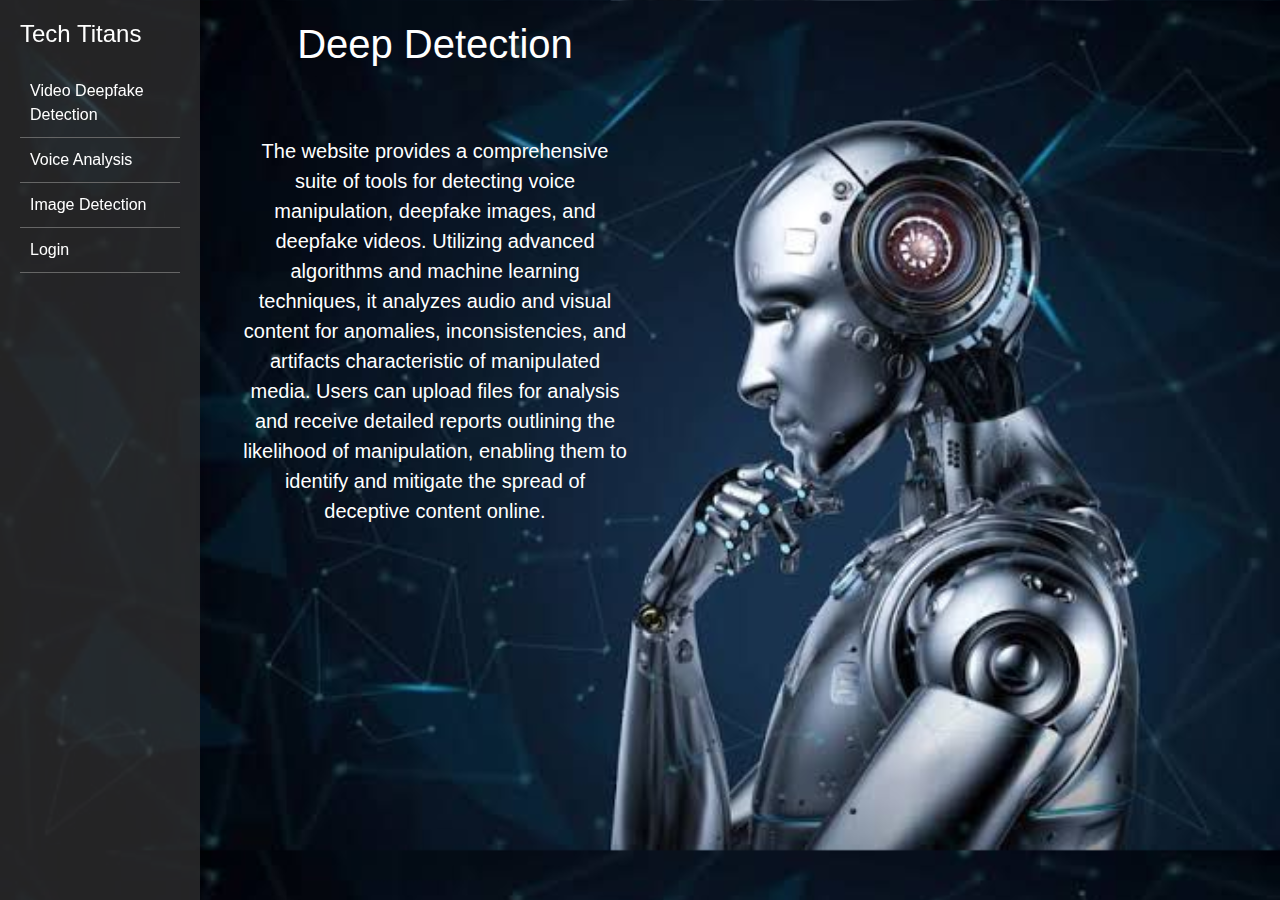
<file: frontend/index.html>
<!DOCTYPE html>
<html lang="en">
<head>
    <meta charset="UTF-8">
    <meta name="viewport" content="width=device-width, initial-scale=1.0">
    <title>Tech Titans - Deep Detection</title>
    <link rel="stylesheet" href="https://cdn.jsdelivr.net/npm/bootstrap@5.1.3/dist/css/bootstrap.min.css">
    <link rel="stylesheet" href="styles.css">
</head>
<body style="background-image: url('insaan.jpg'); background-size: cover;">

    <div class="sidebar">
        <h1>Tech Titans</h1>
        <nav>
            <ul>
                <li><a href="http://127.0.0.1:7860/">Video Deepfake Detection</a></li>
                <li><a href="voice.html">Voice Analysis</a></li>
                <li><a href="http://127.0.0.1:7861/">Image Detection</a></li>
                <li><a href="#" id="loginLink">Login</a></li>
            </ul>
        </nav>
    </div>

    <div class="content">
        <div><h1>Deep Detection</h1></div>
        <br>
        <br>
        <p>The website provides a comprehensive suite of tools for detecting voice manipulation, deepfake images, and deepfake videos. Utilizing advanced algorithms and machine learning techniques, it analyzes audio and visual content for anomalies, inconsistencies, and artifacts characteristic of manipulated media. Users can upload files for analysis and receive detailed reports outlining the likelihood of manipulation, enabling them to identify and mitigate the spread of deceptive content online.</p>
    </div>


    <!-- Login Modal -->
    <div class="modal fade" id="loginModal" tabindex="-1" aria-labelledby="loginModalLabel" aria-hidden="true">
        <div class="modal-dialog modal-dialog-centered">
            <div class="modal-content">
                <div class="modal-header">
                    <h5 class="modal-title" id="loginModalLabel">Login</h5>
                    <button type="button" class="btn-close" data-bs-dismiss="modal" aria-label="Close"></button>
                </div>
                <div class="modal-body">
                    <div id="loginOptions">
                        <button class="btn btn-primary mb-2" onclick="loginWithGoogle()">Login with Google</button>
                        <!-- Add buttons for Facebook and Twitter here -->
                        <div class="text-center">or</div>
                        <form id="loginForm">
                            <div class="mb-3">
                                <label for="emailInput" class="form-label">Email address</label>
                                <input type="email" class="form-control" id="emailInput" required>
                            </div>
                            <div class="mb-3">
                                <label for="passwordInput" class="form-label">Password</label>
                                <input type="password" class="form-control" id="passwordInput" required>
                            </div>
                            <div class="text-center">
                                <button type="submit" class="btn btn-primary">Login</button>
                                <button type="button" class="btn btn-secondary" id="signupLink">Sign Up</button>
                            </div>
                        </form>
                    </div>
                </div>
            </div>
        </div>
    </div>

    <!-- Sign Up Modal -->
    <div class="modal fade" id="signupModal" tabindex="-1" aria-labelledby="signupModalLabel" aria-hidden="true">
        <div class="modal-dialog modal-dialog-centered">
            <div class="modal-content">
                <div class="modal-header">
                    <h5 class="modal-title" id="signupModalLabel">Sign Up</h5>
                    <button type="button" class="btn-close" data-bs-dismiss="modal" aria-label="Close"></button>
                </div>
                <div class="modal-body">
                    <form id="signupForm">
                        <div class="mb-3">
                            <label for="signupEmailInput" class="form-label">Email address</label>
                            <input type="email" class="form-control" id="signupEmailInput" required>
                        </div>
                        <div class="mb-3">
                            <label for="signupPasswordInput" class="form-label">Password</label>
                            <input type="password" class="form-control" id="signupPasswordInput" required>
                        </div>
                        <div class="text-center">
                            <button type="submit" class="btn btn-primary">Sign Up</button>
                        </div>
                    </form>
                </div>
            </div>
        </div>
    </div>

    <style>
        /* Sidebar styles */
        .sidebar {
            position: fixed;
            left: 0;
            top: 0;
            width: 200px;
            height: 100%;
            background-color: rgba(51, 51, 51, 0.7);
            color: #fff;
            padding: 20px;
            z-index: 1;
        }

        .sidebar h1 {
            margin-bottom: 20px;
            font-size: 24px;
            color: #fff;
        }

        .sidebar ul {
            list-style: none;
            padding: 0;
            margin: 0;
        }

        .sidebar ul li a {
            display: block;
            color: #fff;
            text-decoration: none;
            padding: 10px;
            border-bottom: 1px solid #666;
            transition: background-color 0.3s;
        }

        .sidebar ul li a:hover {
            background-color: #666;
        }

        /* Content styles */
        .content {
            margin-left: 220px;
            padding: 20px;
            font-size: 20px;
            color: #fff;
            z-index: 2;
            position: relative;
            width: 430px;
            height: 140px;
        }
    </style>

    <script src="https://cdn.jsdelivr.net/npm/bootstrap@5.1.3/dist/js/bootstrap.bundle.min.js"></script>
    <script src="https://apis.google.com/js/platform.js" async defer></script>
    <script>
        // Initialize Google Sign-In
        function initializeGoogleSignIn() {
            gapi.load('auth2', function() {
                gapi.auth2.init({
                    client_id: 'YOUR_CLIENT_ID.apps.googleusercontent.com'
                });
            });
        }

        // Login with Google
        function loginWithGoogle() {
            gapi.auth2.getAuthInstance().signIn().then(function(googleUser) {
                console.log('Logged in as: ' + googleUser.getBasicProfile().getName());
                // Implement further actions after successful login
                // For example, redirect to another page
            }, function(error) {
                console.log('Error: ' + error);
            });
        }

        // Run initialization when the document is ready
        document.addEventListener('DOMContentLoaded', function() {
            initializeGoogleSignIn();

            const loginLink = document.getElementById('loginLink');
            const loginModal = new bootstrap.Modal(document.getElementById('loginModal'), {
                backdrop: 'static',
                keyboard: false
            });

            loginLink.addEventListener('click', () => {
                loginModal.show();
            });
        });
    </script>
</body>
</html>
</file>
<file: frontend/styles.css>
body {
    margin: 0;
    padding: 0;
    font-family: Arial, sans-serif;
    background-image: url('background.jpg');
    background-size: cover;
}

.container {
    width: 80%;
    margin: 0 auto;
}

header {
    background-color: #333;
    color: #fff;
    padding: 20px 0;
}

header h1 {
    margin: 0;
    text-align: center;
}

.navbar {
    background-color: #444;
}

.navbar ul {
    list-style: none;
    padding: 0;
    margin: 0;
}

.navbar ul li {
    display: inline;
}

.navbar ul li a {
    display: block;
    padding: 10px 20px;
    text-decoration: none;
    color: #fff;
}

.navbar ul li.active a {
    background-color: #555;
}

.content {
    padding: 20px 0;
    text-align: center;
    color: #fff;
}

footer {
    background-color: #333;
    color: #fff;
    padding: 20px 0;
    text-align: center;
}

footer p {
    margin: 0;
}
</file>
